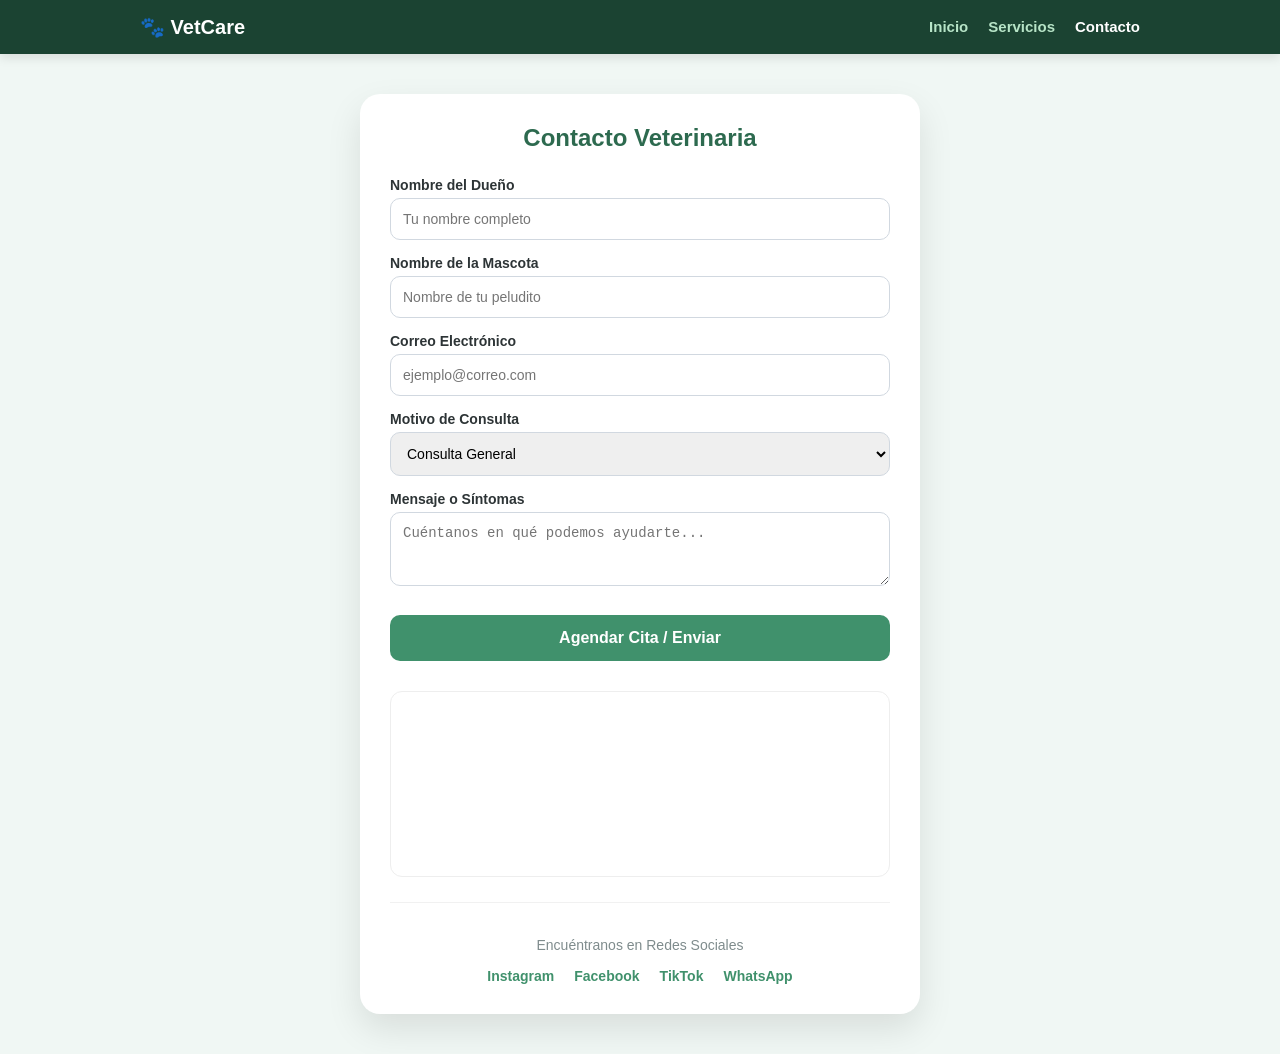
<file: contacto.html>
<!DOCTYPE html>
<html lang="es">
<head>
    <meta charset="UTF-8">
    <meta name="viewport" content="width=device-width, initial-scale=1.0">
    <title>Contacto - Veterinaria</title>
    <style>
        /* ESTILOS GLOBALES Y MENÚ */
        body { 
            font-family: 'Segoe UI', Tahoma, Geneva, Verdana, sans-serif; 
            background-color: #f0f7f4; 
            color: #2d3436; 
            margin: 0; 
            padding: 0; 
        }

        /* --- MENÚ DE NAVEGACIÓN --- */
        header {
            background-color: #1b4332;
            padding: 15px 0;
            box-shadow: 0 4px 10px rgba(0,0,0,0.1);
            position: sticky;
            top: 0;
            z-index: 1000;
        }

        .nav-container {
            max-width: 1000px;
            margin: 0 auto;
            display: flex;
            justify-content: space-between;
            align-items: center;
            padding: 0 20px;
        }

        .logo {
            color: white;
            font-weight: bold;
            font-size: 20px;
            text-decoration: none;
        }

        nav ul {
            list-style: none;
            margin: 0;
            padding: 0;
            display: flex;
            gap: 20px;
        }

        nav ul li a {
            color: #b7e4c7;
            text-decoration: none;
            font-weight: 600;
            font-size: 15px;
            transition: color 0.3s;
        }

        nav ul li a:hover, nav ul li a.active {
            color: white;
        }

        /* CONTENEDOR PRINCIPAL */
        .main-wrapper {
            display: flex;
            justify-content: center;
            padding: 40px 20px;
        }

        /* TUS ESTILOS ORIGINALES (MANTENIDOS Y PULIDOS) */
        .container { 
            background: white; 
            padding: 30px; 
            border-radius: 20px; 
            box-shadow: 0 15px 35px rgba(0,0,0,0.1); 
            width: 100%; 
            max-width: 500px; 
        }

        h2 { color: #2d6a4f; text-align: center; margin-bottom: 25px; margin-top: 0; }
        label { display: block; margin-top: 15px; font-weight: 600; font-size: 14px; }
        
        input, select, textarea { 
            width: 100%; padding: 12px; margin-top: 5px; 
            border: 1px solid #d1d8e0; border-radius: 10px; 
            box-sizing: border-box; font-size: 14px; outline: none; 
        }
        
        input:focus, textarea:focus { border-color: #40916c; box-shadow: 0 0 5px rgba(64, 145, 108, 0.2); }
        
        button { 
            width: 100%; background-color: #40916c; color: white; border: none; 
            padding: 14px; margin-top: 25px; border-radius: 10px; 
            cursor: pointer; font-size: 16px; font-weight: bold; transition: background 0.3s ease; 
        }
        
        button:hover { background-color: #2d6a4f; }

        .map-container { margin-top: 30px; border-radius: 12px; overflow: hidden; border: 1px solid #eee; }
        
        .social-media { text-align: center; margin-top: 25px; border-top: 1px solid #f1f1f1; padding-top: 20px; }
        .social-media p { font-size: 14px; color: #7f8c8d; margin-bottom: 15px; }
        .social-links { display: flex; justify-content: center; gap: 20px; flex-wrap: wrap; }
        .social-links a { color: #40916c; text-decoration: none; font-size: 14px; font-weight: 600; transition: color 0.2s; }
        .social-links a:hover { color: #1b4332; text-decoration: underline; }
    </style>
</head>
<body>

    <header>
        <div class="nav-container">
            <a href="index.html" class="logo">🐾 VetCare</a>
            <nav>
                <ul>
                    <li><a href="index.html">Inicio</a></li>
                    <li><a href="servicios.html">Servicios</a></li>
                    <li><a href="contacto.html" class="active">Contacto</a></li>
                </ul>
            </nav>
        </div>
    </header>

    <div class="main-wrapper">
        <div class="container">
            <h2>Contacto Veterinaria</h2>
            <form action="#" method="POST">
                <label>Nombre del Dueño</label>
                <input type="text" name="dueno" placeholder="Tu nombre completo" required>
                
                <label>Nombre de la Mascota</label>
                <input type="text" name="mascota" placeholder="Nombre de tu peludito">
                
                <label>Correo Electrónico</label>
                <input type="email" name="email" placeholder="ejemplo@correo.com" required>
                
                <label>Motivo de Consulta</label>
                <select name="motivo">
                    <option>Consulta General</option>
                    <option>Vacunación / Desparasitación</option>
                    <option>Estética Canina</option>
                    <option>Urgencia Médica</option>
                </select>
                
                <label>Mensaje o Síntomas</label>
                <textarea name="mensaje" rows="3" placeholder="Cuéntanos en qué podemos ayudarte..."></textarea>
                
                <button type="submit">Agendar Cita / Enviar</button>
            </form>

            <div class="map-container">
                <iframe 
                    src="https://www.google.com/maps/embed?pb=!1m18!1m12!1m3!1d3329.1762115160413!2d-70.6534575!3d-33.4443195!2m3!1f0!2f0!3f0!3m2!1i1024!2i768!4f13.1!3m3!1m2!1s0x0%3A0x0!2zMzPCsDI2JzM5LjUiUyA3MMKwMzknMTIuNCJX!5e0!3m2!1ses!2scl!4v1700000000000!5m2!1ses!2scl" 
                    width="100%" height="180" style="border:0;" allowfullscreen="" loading="lazy">
                </iframe>
            </div>

            <div class="social-media">
                <p>Encuéntranos en Redes Sociales</p>
                <div class="social-links">
                    <a href="https://instagram.com/tu_usuario" target="_blank">Instagram</a>
                    <a href="https://facebook.com/tu_usuario" target="_blank">Facebook</a>
                    <a href="https://tiktok.com/@tu_usuario" target="_blank">TikTok</a>
                    <a href="https://wa.me/56912345678" target="_blank">WhatsApp</a>
                </div>
            </div>
        </div>
    </div>

</body>
</html>
</file>
